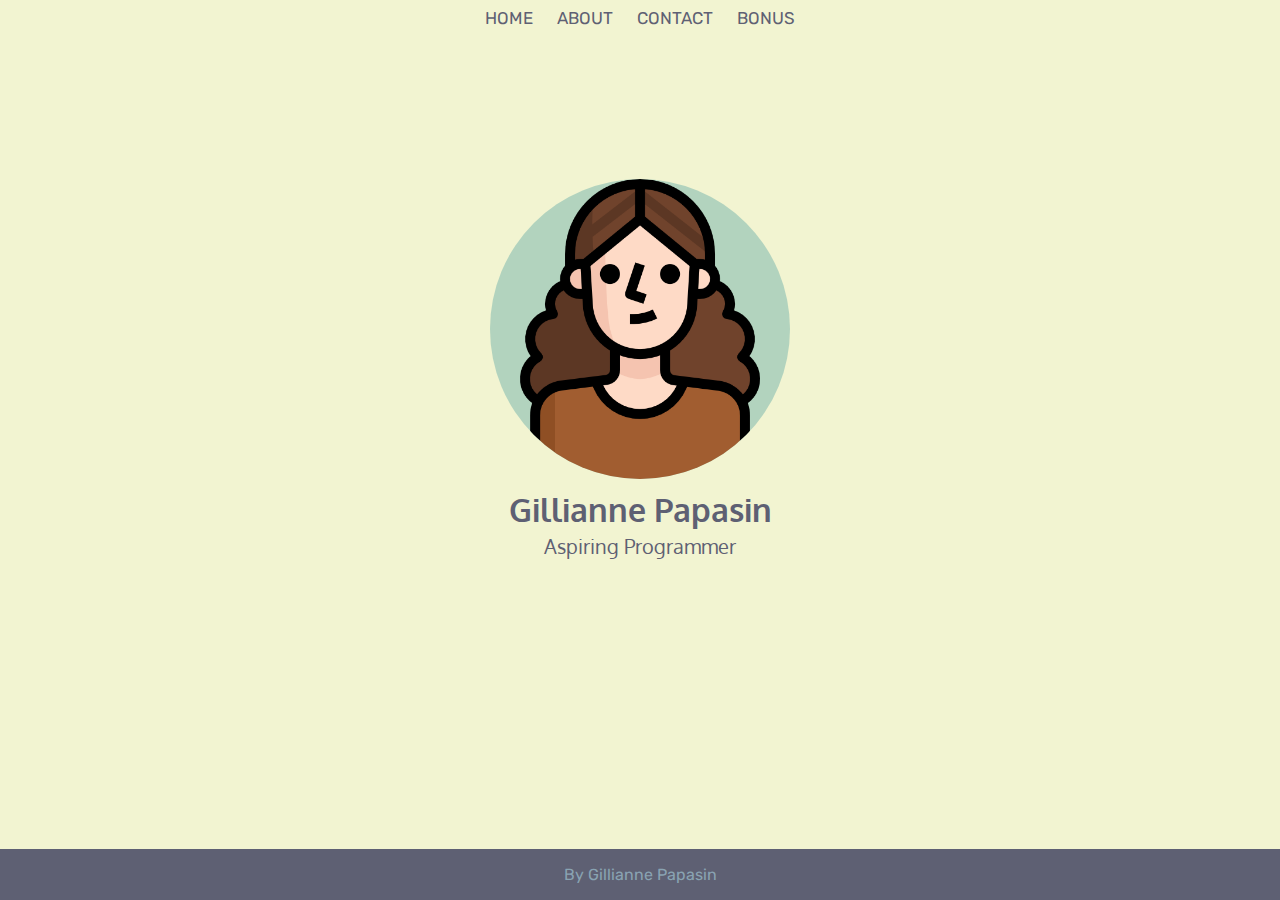
<file: index.html>
<!DOCTYPE html>
<html>
    <head>       
        <link href="https://fonts.googleapis.com/css?family=Oxygen|Rubik&display=swap" rel="stylesheet">
        <!--font from google fonts--> 
        <link rel="stylesheet" href="styles.css">
        <meta charset="UTF-8">
        <link rel="icon" type="image/x-icon" href="favicon.ico?">
        <title>Hello There!</title>

    </head>

    <body>

        <div class="row">
            <div class="nav-bar">
                    <li class="nav-border"><a href="index.html">HOME</a></li>
                    <li class="nav-border"><a href="about.html">ABOUT</a></li>
                    <li class="nav-border"><a href="contact.html">CONTACT</a></li>
                    <li class="nav-border"><a href="bonus.html">BONUS</a></li>
                     
            </div>
        </div>

      
        
        <div class="container1">
                <img class="icon" src="woman.png" alt="icon">
                <h1>Gillianne Papasin</h1>
                <div class="para1">
                    <p>Aspiring Programmer</p>

                </div>   
        </div>

       <div class="footer">
            <p>By Gillianne Papasin</p>

       </div>
    </body>
</html>
</file>
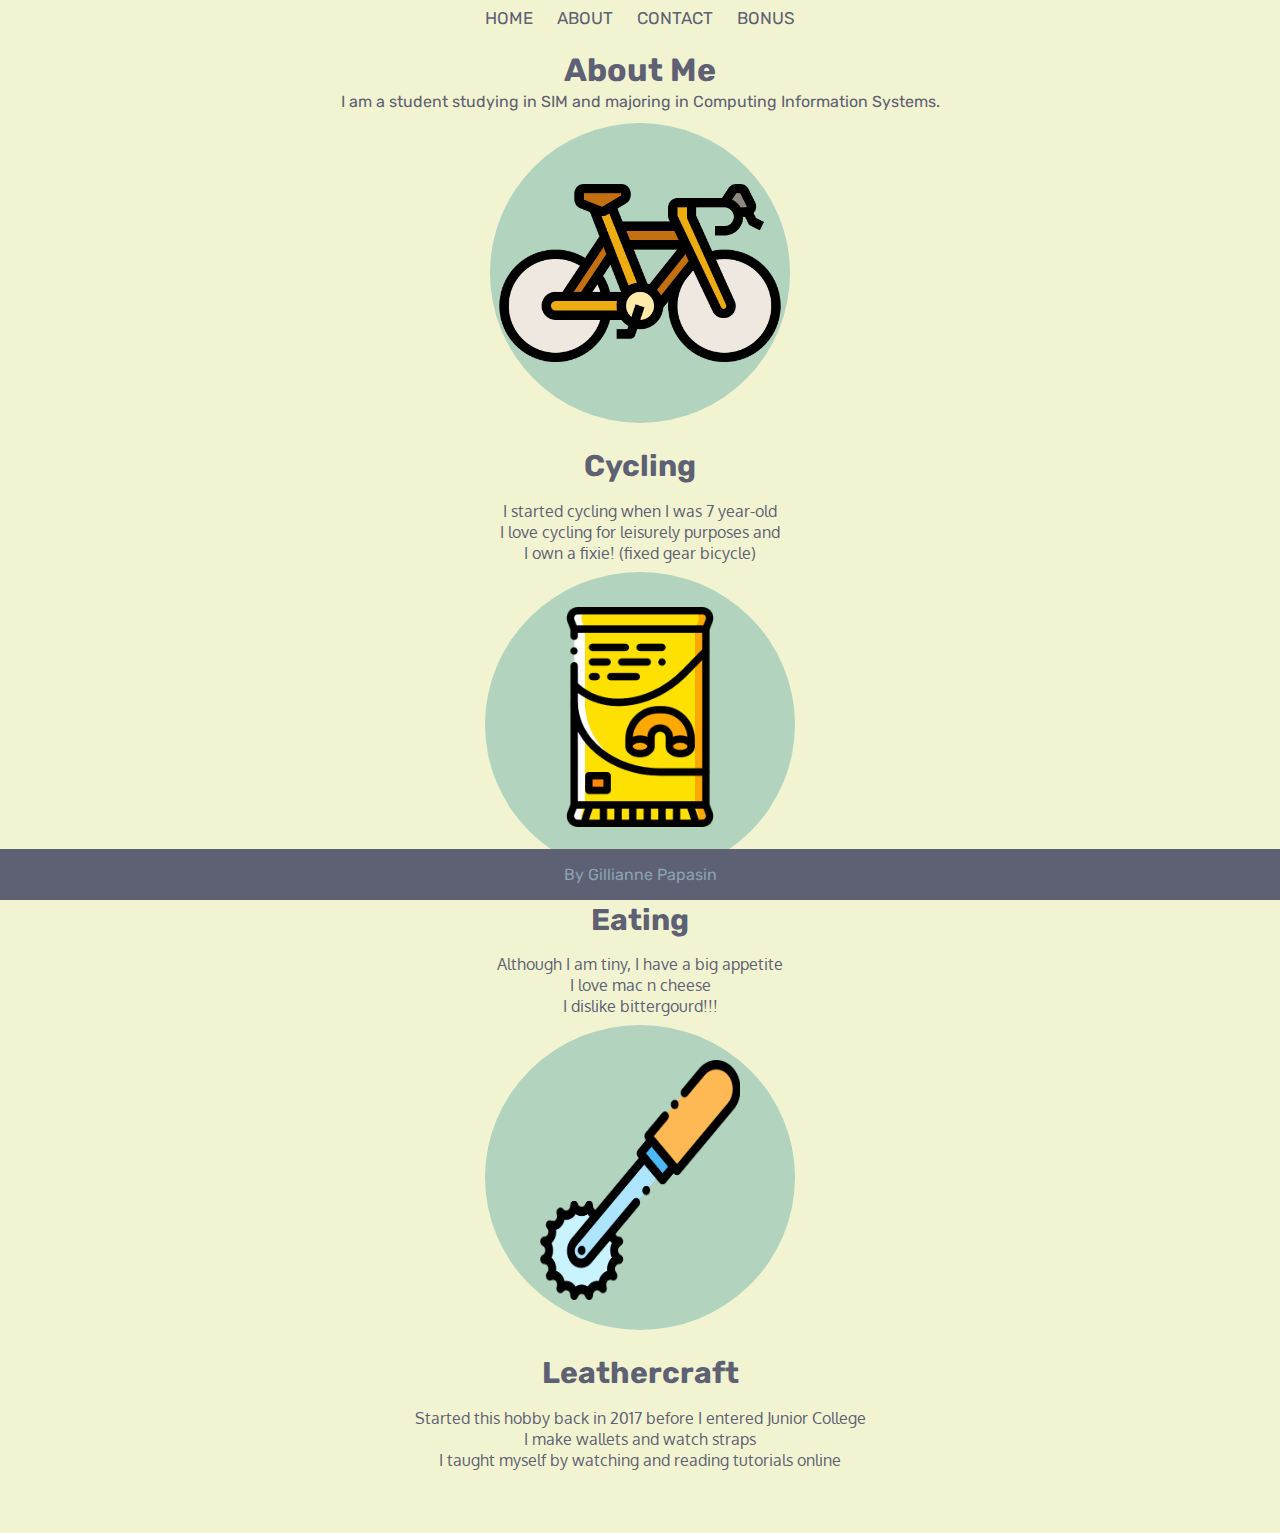
<file: about.html>
<!DOCTYPE html>

<html>
    <head>
            <link href="https://fonts.googleapis.com/css?family=Oxygen|Rubik&display=swap" rel="stylesheet">
            <!--font from google fonts--> 
            <link rel="stylesheet" href="styles.css">
            <meta charset="UTF-8">
            <link rel="icon" type="image/x-icon" href="favicon.ico?">
            <title>About Me</title>

    </head>

    <body>
        <div class="row">
                <div class="nav-bar">
                        <li class="nav-border"><a href="index.html">HOME</a></li>
                        <li class="nav-border"><a href="about.html">ABOUT</a></li>
                        <li class="nav-border"><a href="contact.html">CONTACT</a></li>
                        <li class="nav-border"><a href="bonus.html">BONUS</a></li>
                             
                </div>
        </div>

        <div class="container2">
                <h1>About Me</h1>
                <p>I am a student studying in SIM and majoring in Computing Information Systems.</p>

        </div>

        <div class="cycling">
                <img class="bicycle" src="bicycle.png" alt="bicycle-img">
                <h2>Cycling</h2>
                <div class="about-p">
                        <p>I started cycling when I was 7 year-old</p>
                        <p>I love cycling for leisurely purposes and</p>
                        <p>I own a fixie! (fixed gear bicycle)</p>
                        
                </div>

        </div>

        <div class="eating">
                <div class="img-box"><img class="macaroni" src="macaroni.png" alt="macaroni-img"></div>
                <h2>Eating</h2>
                <div class="about-p">
                        <p>Although I am tiny, I have a big appetite</p>
                        <p>I love mac n cheese</p>
                        <p>I dislike bittergourd!!!</p>
                                
                </div>
                
        </div>

        <div class="leathercraft">
                <div class="img-box"><img class="tool" src="tool.png" alt="tool-img"></div>
                <h2>Leathercraft</h2>
                <div class="about-p">
                        <p>Started this hobby back in 2017 before I entered Junior College</p>
                        <p>I make wallets and watch straps</p>
                        <p>I taught myself by watching and reading tutorials online</p>        
                </div>
                

        </div>

        <div class="footer">
                <p>By Gillianne Papasin</p>
    
           </div>
    </body>
</html>
</file>
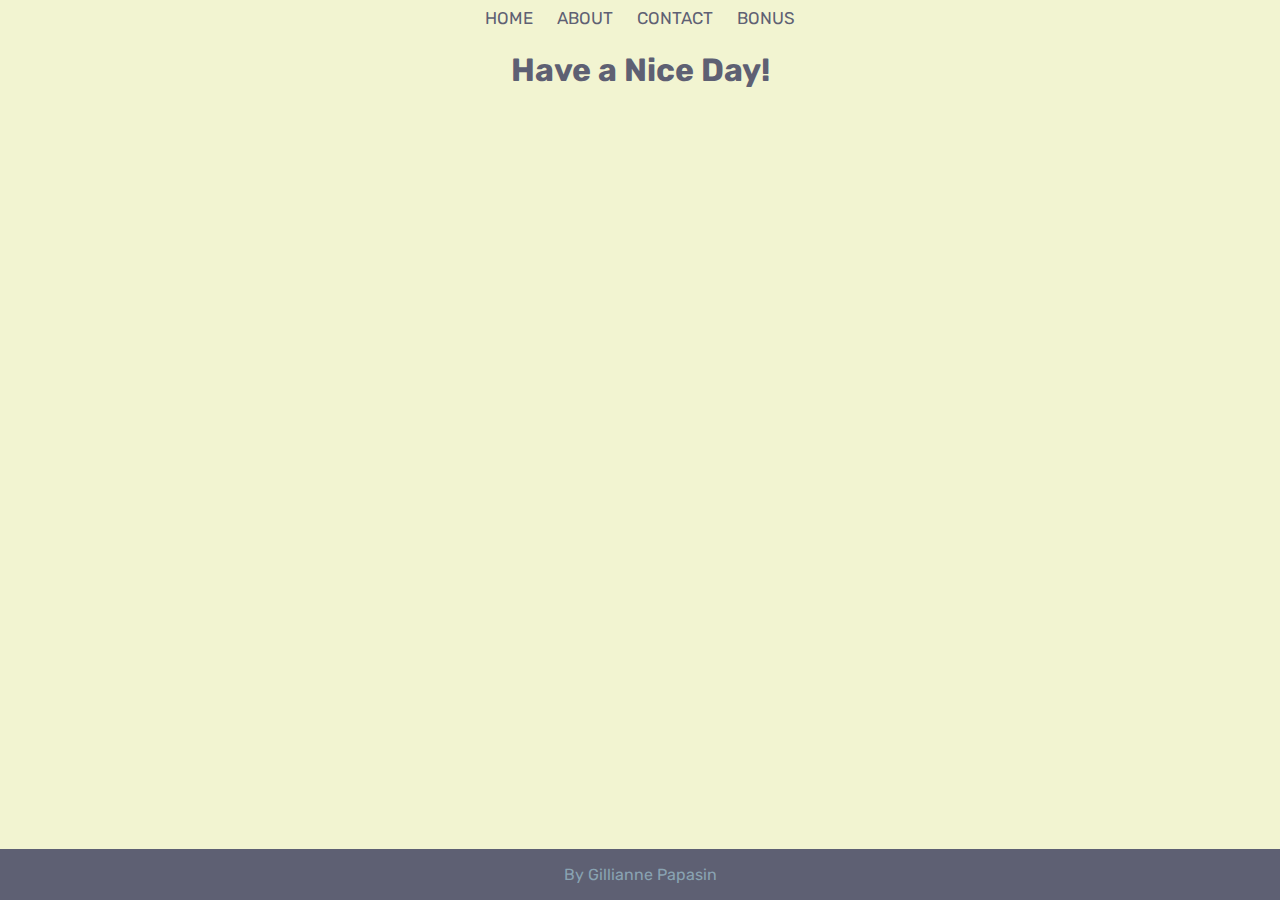
<file: bonus.html>
<!DOCTYPE html>

<html>
    <head>
        <link href="https://fonts.googleapis.com/css?family=Oxygen|Rubik&display=swap" rel="stylesheet">
        <!--font from google fonts--> 
        <link rel="stylesheet" href="styles.css">
        <meta charset="UTF-8">
        <link rel="icon" type="image/x-icon" href="favicon.ico?">
        <title>Bonus</title>
    
    </head>

    <body>
        <div class="row">
            <div class="nav-bar">
                <li class="nav-border"><a href="index.html">HOME</a></li>
                <li class="nav-border"><a href="about.html">ABOUT</a></li>
                <li class="nav-border"><a href="contact.html">CONTACT</a></li>
                <li class="nav-border"><a href="bonus.html">BONUS</a></li>
                             
            </div>
        </div>

        <div class="container2">
            <h1>Have a Nice Day!</h1>
            

        </div>

        <iframe width="560" height="315" src="https://www.youtube.com/embed/AbszNcn0NFo" 
        frameborder="0" allow="accelerometer; autoplay; encrypted-media; gyroscope; picture-in-picture" 
        allowfullscreen></iframe>
        
        <div class="footer">
            <p>By Gillianne Papasin</p>
        
        </div>
        
    </body>
</html>
</file>
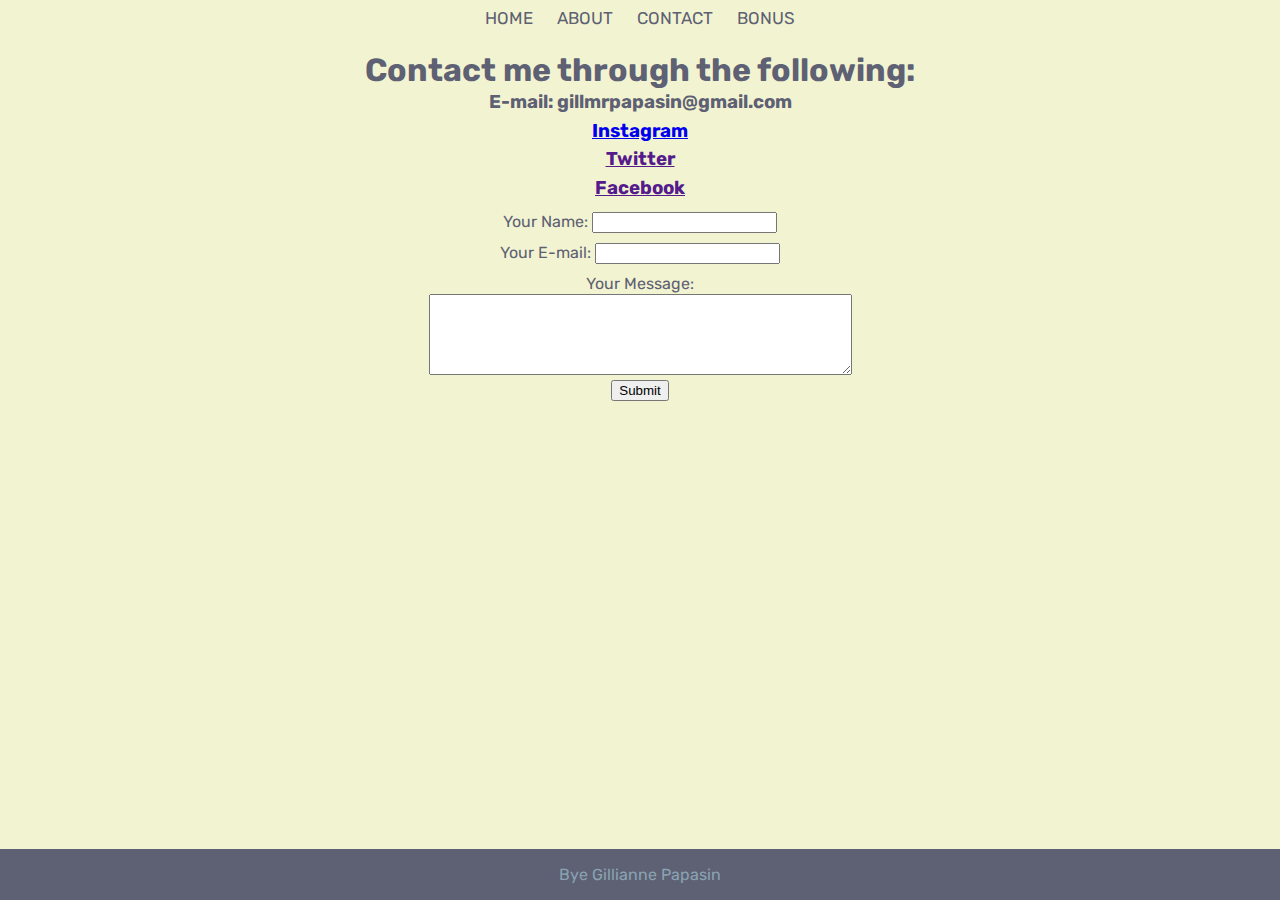
<file: contact.html>
<!DOCTYPE html>

<html>
    <head>
        <link href="https://fonts.googleapis.com/css?family=Oxygen|Rubik&display=swap" rel="stylesheet">
        <!--font from google fonts--> 
        <link rel="stylesheet" href="styles.css">
        <meta charset="UTF-8">
        <link rel="icon" type="image/x-icon" href="favicon.ico?">
        <title>Contact Me</title>
    
    </head>

    <body>
        <div class="row">
            <div class="nav-bar">
                <li class="nav-border"><a href="index.html">HOME</a></li>
                <li class="nav-border"><a href="about.html">ABOUT</a></li>
                <li class="nav-border"><a href="contact.html">CONTACT</a></li>
                <li class="nav-border"><a href="bonus.html">BONUS</a></li>
                             
            </div>
        </div>

        <div class="container3">
            <h1>Contact me through the following:</h1>
            <h3>E-mail: gillmrpapasin@gmail.com</h3>
            <h3><a href="https://www.instagram.com/cxppy_/">Instagram</a></h3>
            <h3><a href="">Twitter</a></h3>
            <h3><a href="">Facebook</a></h3>

        </div>

        <div class="form">
                <form action="mailto:gillmrpapasin@gmail.com" method="post" enctype="text/plain">
                    <label>Your Name:</label>
                    <input type="text" name="yourName" value="">
                    <br>
                    <label>Your E-mail:</label>
                    <input type="email" name="yourEmail" id="">
                    <br>
                    <label>Your Message:</label>
                    <br>
                    <textarea name="yourMessage" id="" cols="50" rows="5"></textarea>
                    <br>
                    <input type="submit" name="">
        
                </form>

        </div>
        
        <div class="footer">
            <p>Bye Gillianne Papasin</p>
        
        </div>
        
    </body>
</html>
</file>
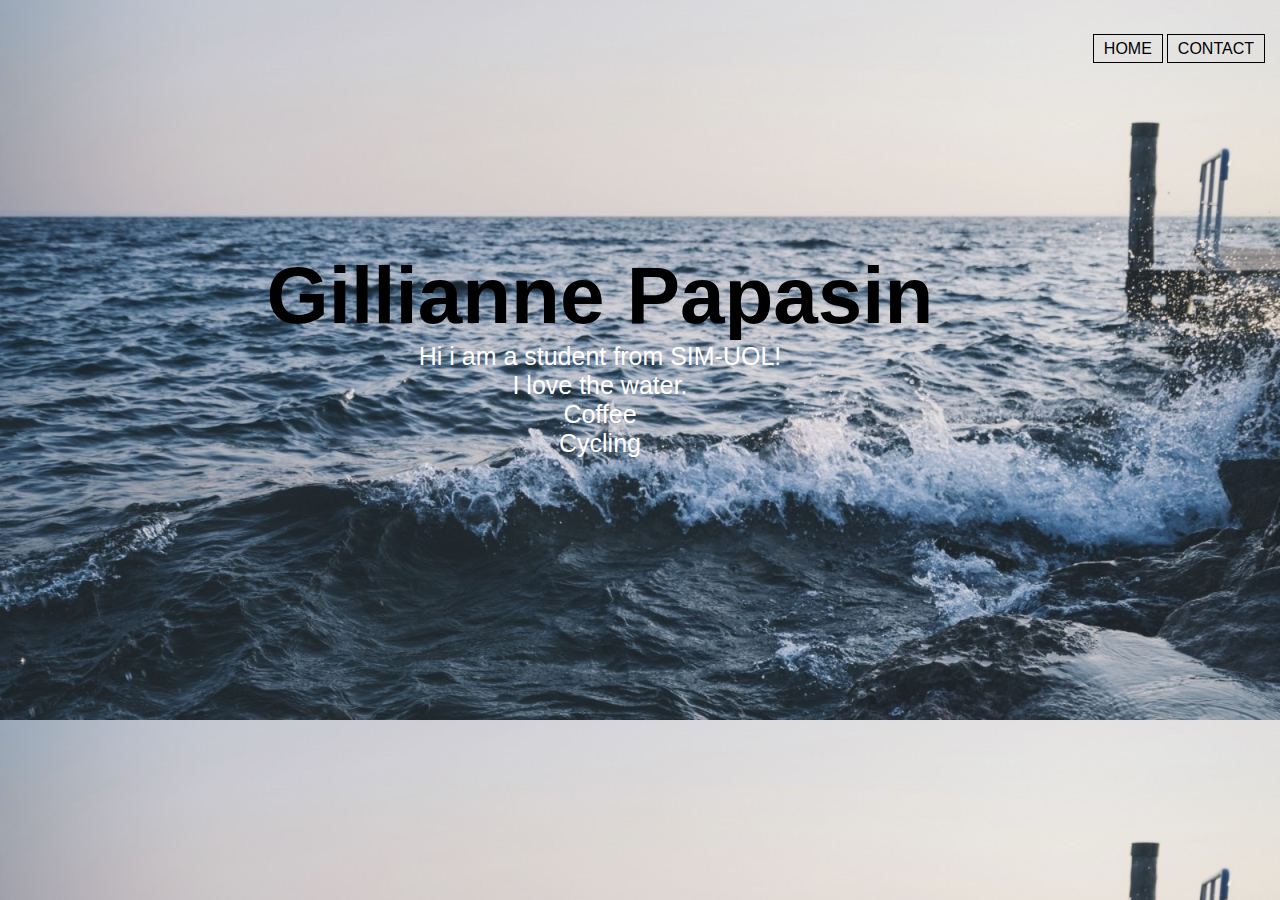
<file: index1.html>
<!DOCTYPE html>

<html>
    <head>
        <title>Hello There!</title>
        <link rel="stylesheet" href="styles1.css">

    </head>
    <body>
        <header>
            <div class="row">
                <ul class="main-nav">
                    <li class="active"><a href="">HOME</a></li>
                    <li class="active"><a href="">CONTACT</a></li>
                </ul>

            </div>
            <div class="text">
                <h1>Gillianne Papasin</h1>
                <p>Hi i am a student from SIM-UOL!</p>
                <p>I love the water.</p>
                <ul class="list">
                    <li>Coffee</li>
                    <li>Cycling</li>

                </ul>
            </div>

        </header>
        
    </body>
</html>
</file>
<file: styles.css>
html {
    margin: 0;
    padding: 0;
    background-color: #F2F4D1;

}

.row {
    position: relative;
    margin: 0 auto;
    font-size: 17px;
}
.nav-bar {
    list-style: none;
    text-align: center;

}
.nav-bar li {
    display: inline-block;
}

.nav-bar li a {
    color: #5E6073;
    text-decoration: none;
    padding: 5px 10px;
    font-family: 'Rubik';
}



.container1 {
    color: #5E6073;
    line-height: 15px;
    font-family: 'Oxygen';
    position: relative;
    text-align: center;
    /* top: 50%; left: 50%; */
    /*margin-top: -50px; */
    /* margin-left: -100px; */
    /* transform: translate(-50%, -50%); */

}

.container1 .para1 {
    position: relative;
    text-align: center;
    font-size: 20px;

}

.icon {
    height: 300px;
    width: 300px;
    margin-top: 150px;
    background-color:  #B2D3BE;
    border-radius: 50%;
     
}


.footer {
   position: fixed;
   left: 0;
   bottom: 0;
   width: 100%;
   background-color: #5E6073;
   color: #89A3B2;
   text-align: center;
   font-family: 'Rubik';
}

.container2 {
    color: #5E6073;
    line-height: 10px;
    font-family: 'Rubik';
    position: relative;
    text-align: center;
    padding-top: 15px;

}

.bicycle {
    height: 300px;
    width: 300px;
    display: block;
    margin-left: auto;
    margin-right: auto;
    background-color:  #B2D3BE;
    border-radius: 50%;   

}

.img-box {
    display: block;
    margin-left: auto;
    margin-right: auto;
    height: 260px;
    width: 310px;
    padding: 35px 0px 10px 0px;
    background-color: #B2D3BE;
    border-radius: 50%;

}

.macaroni {
    height: 220px;
    width: 220px;
    /* margin-bottom: 70px; */
    display: block;
    margin-left: auto;
    margin-right: auto;
      
}

.tool {
    height: 240px;
    width: 200px;
    display: block;
    margin-left: auto;
    margin-right: auto;
    
}

h2 {
    font-family: 'Rubik';
    text-align: center;
    color: #5E6073;
    font-size: 30px;

}

.leathercraft {
    height: 500px;
}

.about-p {
    font-family: 'Oxygen';
    text-align: center;
    color: #5E6073;
    line-height: 5px;
    
}

.home-p {
    font-family: 'Oxygen';
    text-align: center;
    color: #5E6073;
    line-height: 5px;

}

.container3 {
    color: #5E6073;
    line-height: 10px;
    font-family: 'Rubik';
    position: relative;
    text-align: center;
    padding-top: 15px;

}

.form {
    color: #5E6073;
    line-height: 20px;
    font-family: 'Rubik';
    position: relative;
    text-align: center;
    /* padding-top: 15px; */

}

input {
    margin-bottom: 10px;

}

iframe {
    position: absolute;
    margin: auto;
    top: 50%;
    left: 50%;
    transform: translate(-50%, -50%);
    
}
</file>
<file: styles1.css>
*
{
    margin: 0;
    padding: 0;
}

body {
    background: url(bg.jpg);
    height: 100%;
    background-size: cover;
}

.main-nav {
    float: right;
    list-style: none;
    margin-top: 40px;
    margin-right: 15px;
}

.main-nav li {
    display: inline;
    

}

.main-nav li a {
    color: black;
    text-decoration: none;
    padding: 5px 10px;
    font-family: Verdana, Geneva, Tahoma, sans-serif;
}

.main-nav li.active a{
    border: 1px solid black;
}

.text{
    position: absolute;
    width: 1200px;
    margin-left: 0px;
    margin-top: 0px;

}

h1 {
    font-family: Arial, Helvetica, sans-serif;
    color: black;
    text-align: center;
   font-size: 80px;
   margin-top: 250px;

}

p {
    font-family: Arial, Helvetica, sans-serif;
    color: white;
    text-align: center;
   font-size: 25px;
   margin-top: 0px; 
}

.list {
    font-family: Arial, Helvetica, sans-serif;
    color: white;
    text-align: center;
   font-size: 25px;
   margin-top: 0px; 

}
</file>
